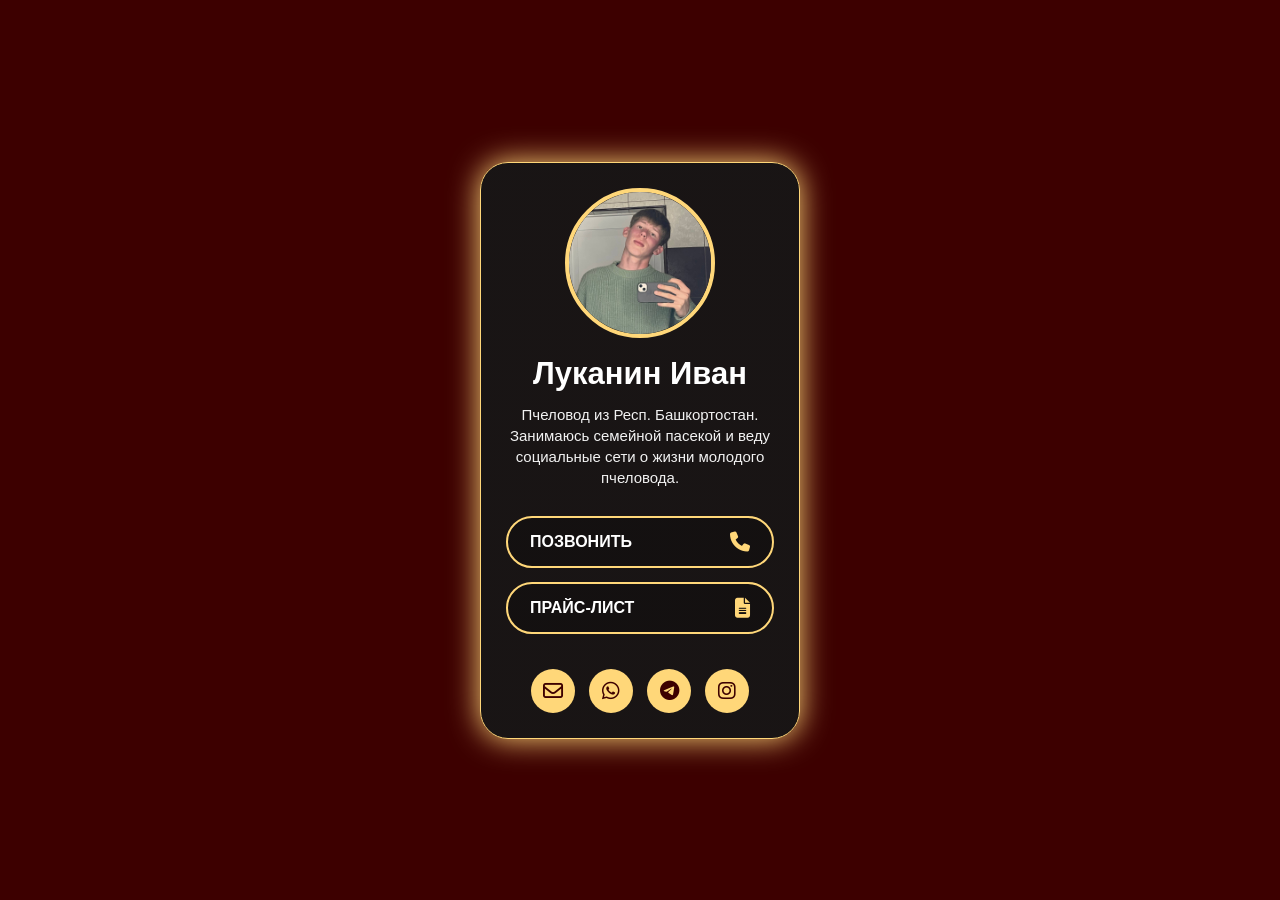
<file: index.html>
<!DOCTYPE html>
<html lang="ru">
<head>
    <meta charset="UTF-8">
    <meta name="viewport" content="width=device-width, initial-scale=1.0">
    <title>Визитка</title>

    <link rel="stylesheet" href="style.css">

    <!-- Font Awesome -->
    <link rel="stylesheet"
    href="https://cdnjs.cloudflare.com/ajax/libs/font-awesome/6.5.2/css/all.min.css">
</head>
<body>

<div class="card">

    <div class="avatar">
        <img src="avatara.jpg" alt="Фото">
    </div>

    <h1>Луканин Иван</h1>

    <p class="subtitle">
        Пчеловод из Респ. Башкортостан.<br> Занимаюсь семейной пасекой и веду социальные сети о жизни молодого пчеловода.
    </p>

    <div class="buttons">

    <!-- Позвонить -->
    <a href="tel:89876018756" class="btn">
        ПОЗВОНИТЬ
        <i class="fa-solid fa-phone"></i>
    </a>

    <!-- Прайс-лист -->
    <a href="https://vk.com/@med_landiya_birsk-aktualnye-ceny" class="btn">
        ПРАЙС-ЛИСТ
        <i class="fa-solid fa-file-lines"></i>
    </a>

</div>

    <div class="socials">

    <!-- Почта -->
    <a href="mailto:ivaglukanin51@gmail.com" title="Почта">
        <i class="fa-regular fa-envelope"></i>
    </a>

    <!-- WhatsApp -->
    <a href="https://wa.me/79876018756" target="_blank" title="WhatsApp">
        <i class="fa-brands fa-whatsapp"></i>
    </a>

    <!-- Telegram -->
    <a href="https://t.me/lukanin51" target="_blank" title="Telegram">
        <i class="fa-brands fa-telegram"></i>
    </a>
<!-- Instagram -->
    <a href="https://www.instagram.com/lukanin510?igsh=MXh2OWt0YzFybTBjbQ%3D%3D&utm_source=qr"
       target="_blank"
        title="Instagram">
    <i class="fa-brands fa-instagram"></i>
    </a>

</div>

</div>

</body>
</html>
</file>
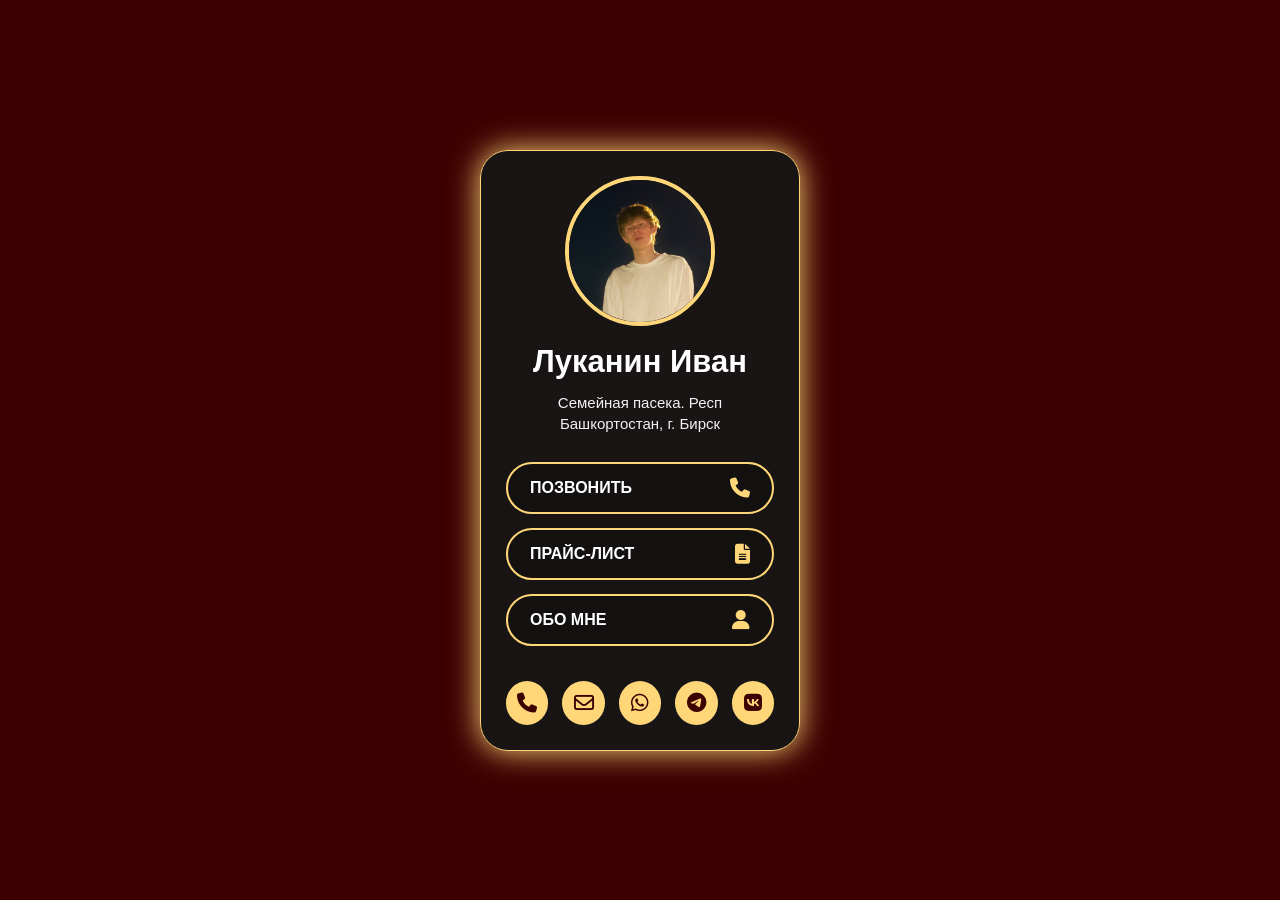
<file: main.html>
<!DOCTYPE html>
<html lang="ru">
<head>
    <meta charset="UTF-8">
    <meta name="viewport" content="width=device-width, initial-scale=1.0">
    <title>Визитка</title>

    <link rel="stylesheet" href="style.css">

    <!-- Font Awesome -->
    <link rel="stylesheet"
    href="https://cdnjs.cloudflare.com/ajax/libs/font-awesome/6.5.2/css/all.min.css">
</head>
<body>

<div class="card">

    <div class="avatar">
        <img src="avatar.jpg" alt="Фото">
    </div>

    <h1>Луканин Иван</h1>

    <p class="subtitle">
        Семейная пасека. Респ Башкортостан, г. Бирск
    </p>

    <div class="buttons">

    <!-- Позвонить -->
    <a href="tel:89876018756" class="btn">
        ПОЗВОНИТЬ
        <i class="fa-solid fa-phone"></i>
    </a>

    <!-- Прайс-лист -->
    <a href="https://vk.com/@med_landiya_birsk-aktualnye-ceny" class="btn">
        ПРАЙС-ЛИСТ
        <i class="fa-solid fa-file-lines"></i>
    </a>

    <!-- Обо мне -->
    <a href="ссылка" class="btn">
        ОБО МНЕ
        <i class="fa-solid fa-user"></i>
    </a>

</div>

    <div class="socials">

    <!-- Телефон -->
    <a href="tel:+79876018756" title="Позвонить">
        <i class="fa-solid fa-phone"></i>
    </a>

    <!-- Почта -->
    <a href="mailto:ivaglukanin51@gmail.com" title="Почта">
        <i class="fa-regular fa-envelope"></i>
    </a>

    <!-- WhatsApp -->
    <a href="https://wa.me/79876018756" target="_blank" title="WhatsApp">
        <i class="fa-brands fa-whatsapp"></i>
    </a>

    <!-- Telegram -->
    <a href="https://t.me/lukanin51" target="_blank" title="Telegram">
        <i class="fa-brands fa-telegram"></i>
    </a>

    <!-- VK -->
    <a href="https://vk.com/id29264782" target="_blank" title="ВКонтакте">
        <i class="fa-brands fa-vk"></i>
    </a>

</div>

</div>

</body>
</html>
</file>
<file: style.css>
*{
    margin:0;
    padding:0;
    box-sizing:border-box;
    font-family:Arial, Helvetica, sans-serif;
}

body{

    display:flex;
    justify-content:center;
    align-items:center;

    min-height:100vh;

    background:#3d0000;

}

.card{

    width:320px;

    border-radius:28px;

    padding:25px;

    text-align:center;

    background:
    linear-gradient(rgba(22,22,22,.93),rgba(22,22,22,.93)),
    url("https://images.unsplash.com/photo-1517336714739-489689fd1ca8?auto=format&fit=crop&w=900&q=80");

    background-size:cover;
    background-position:center;

    border:1px solid #ffd779;

    box-shadow:0 0 30px #ffd779;

}

.avatar{

    width:150px;
    height:150px;

    margin:auto;

    border-radius:50%;

    overflow:hidden;

    border:4px solid #ffd779;

}

.avatar img{

    width:100%;
    height:100%;
    object-fit:cover;

}

h1{

    color:#fff;

    margin-top:18px;

    font-size:31px;

    font-weight:800;

}

.subtitle{

    color:#f2f2f2;

    font-size:15px;

    margin:12px 0 28px;

    line-height:1.4;

}

.buttons{

    display:flex;
    flex-direction:column;
    gap:14px;

}

.btn{

    display:flex;
    justify-content:space-between;
    align-items:center;

    padding:14px 22px;

    border:2px solid #ffd779;

    border-radius:40px;

    color:white;

    text-decoration:none;

    font-weight:bold;

    transition:.3s;

    background:rgba(0,0,0,.2);

}

.btn:hover{

    background:#ffd779;

    color:#000;

    transform:translateY(-3px);

}

.btn i{

    color:#ffd779;

    font-size:20px;

}

.btn:hover i{

    color:#000;

}

.socials{

    margin-top:35px;

    display:flex;

    justify-content:center;

    gap:14px;

}

.socials a{

    width:44px;
    height:44px;

    border-radius:50%;

    display:flex;
    justify-content:center;
    align-items:center;

    background:#ffd779;

    color:#3d0000;

    font-size:20px;

    text-decoration:none;

    transition:.3s;

}

.socials a:hover{

    transform:scale(1.15);

    background:white;

    color:#ffd779;

}
</file>
